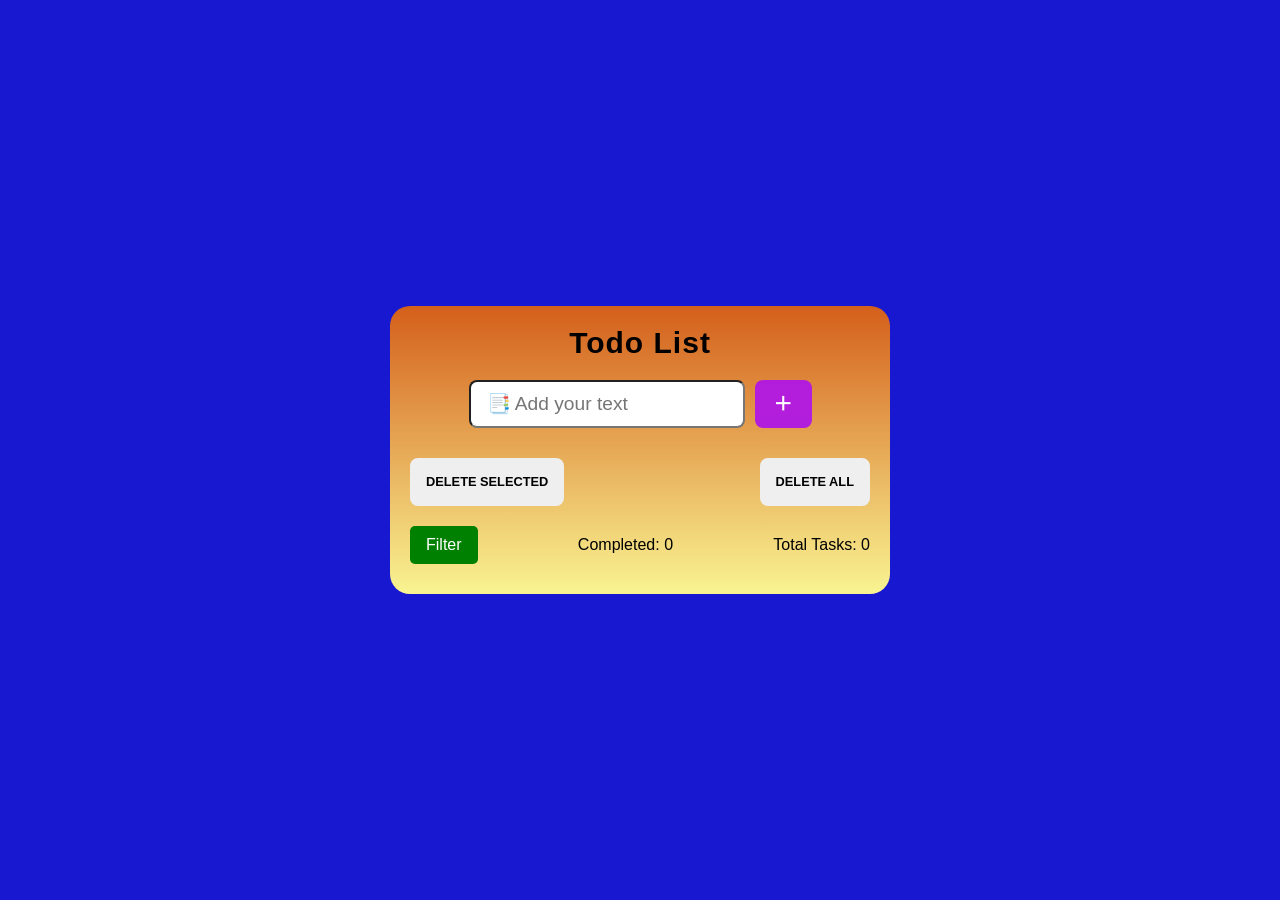
<file: project 2/index.html>
<!DOCTYPE html>
<html lang="en" data-theme="bumblebee">

<head>
    <meta charset="UTF-8">
    <meta http-equiv="X-UA-Compatible" content="IE=edge">
    <meta name="viewport" content="width=device-width, initial-scale=1.0">
    
    <link rel="stylesheet" href="style.css">
  
    <link href='https://unpkg.com/boxicons@2.1.2/css/boxicons.min.css' rel='stylesheet'>
    <link rel="icon" type="image/x-icon" href="to do.png">

    <title>Todolist</title>
</head>

<body>

   
    <div class="container">
       
        <header>
            <h1>Todo List</h1>

            <div class="input-section">
                <input id="todo-input" type="text" placeholder="📑 Add your text"
                    class="input w-full max-w-xs" />
                <button id="add-button" class="btn btn-add ">
                    <i class="bx bx-plus bx-sm"></i>
                </button>
            </div>
        </header>

        

         <div class="todos-filter">

            <button id="delete-selected" class="btn btn-ghost delete-selected-btn">
                delete selected
             </button>
            <button id="delete-all" class="btn btn-ghost delete-all-btn">
                Delete All
            </button> 
        </div> 


        
        <ul id="all-todos" class="todos-list">

        </ul>


        
        <div class="filters">
            <div class="dropdown">
                <button class="dropbtn">Filter</button>
                <div class="dropdown-content">
                    <a href="#" id="all">All</a>
                    <a href="#" id="rem">Pending</a>
                    <a href="#" id="com">Completed</a>
                </div>
            </div>

          
            <div class="completed-task">
                <p>Completed: <span id="c-count">0</span></p>
            </div>
            <div class="remaining-task">
                <p>Total Tasks: <span id="r-count">0</span></p>
            </div>
        </div>
    </div>

    
    <script src="index.js"></script>

</body>

</html>
</file>
<file: project 2/style.css>
@import url('https://fonts.googleapis.com/css2?family=Poppins:wght@200;300;400;500;600;800;900&display=swap');


* {
    margin: 0;
    padding: 0;
    box-sizing: border-box;
    font-family:'Franklin Gothic Medium', 'Arial Narrow', Arial, sans-serif;
}


::-webkit-scrollbar {
    display: none;
}

body{
    position: relative;
    height: 100vh;
    display: flex;
    justify-content: center;
    align-items: center;
    background-color: rgb(24, 24, 208);
}



.container {
     display: flex;
    align-items: center;
    justify-content: center;
    flex-direction: column;
    margin: 0 400px;
    min-width: 500px;
    max-width: 1000px;
    background-image: linear-gradient(rgb(212, 95, 27), rgb(249, 244, 146));
    border-radius: 20px;
    padding: 20px; 


}


.container header {
    display: flex;
    /* justify-content: center; */
    align-items: center;
    flex-direction: column;
    /* width: 100%; */
    margin-bottom: 20px;
}

header h1 {
    font-size: 30px;
    margin-bottom: 10px;
    letter-spacing: 1px;
    /* word-spacing: 5px; */
}




header .input-section {
    width: 100%;
    display: flex;
    flex-direction: row;
    justify-content: space-between;
    align-items: center;
    width: 100%;
    height: 100%;
    flex: 1;
    border: none;
    outline: none;
    background: transparent;
    padding: 10px;
}

.input-section input {
    margin-right: 10px;
    max-width: 100%;
}
.max-w-xs {
    max-width: 20rem;
}
.w-full {
    width: 100%;
}

.input {
    border-radius: 0.5rem;
    height: 3rem;
    border-width: 2px rgb(0, 0, 0) solid;
    flex-shrink: 1;
    padding: 0rem 1rem;
    font-size: 1.2rem;
    line-height: 2;
}



.todos-filter, .filters {
    display: flex;
    justify-content: space-between;
    align-items: center;
    width: 100%;
    height: 100%;
    margin-bottom: 10px;
}
.filters {
  margin-top: 10px;
}


.todos-list {
    display: flex;
    flex-direction: column;
    justify-content: space-between;
    align-items: center;
    min-height: 100%;
    max-height: 54vh;
    overflow-y: scroll;
    width: 100%;
}

.todos-list .todo-item{
    display: flex;
    flex-direction: row;
    justify-content: space-between;
    align-items: center;
    padding: 10px;
    width: 100%;
}

.todo-item{
      background-color: rgb(200, 205, 61);
      border-radius: 12px;
      margin-bottom: 5px;
}

.todo-item p{
    margin-right: 10px;
    font-size: 1.4rem;
}

.todo-item .todo-actions {
    display: flex;
    flex-direction: row;
    align-items: center;
    justify-content: end;
    width: 100%;
    height: 100%;
}

.todo-actions button:not(:last-child){
    margin-right: 10px;
}

.di, .ci{
    pointer-events: none;
}


.line{
    text-decoration: line-through;
}



.btn{
    cursor: pointer;
    user-select: none;
    border: none;
    outline: none;
    text-align: center;
    border-radius: 0.5rem;
    height: 3rem;
    min-height: 3rem;
    text-transform: uppercase;
    border-width:1px;
    animation: button-pop var(--animation-btn,.25s)ease-in-out;
    flex-wrap: wrap;
    flex-shrink: 0;
    justify-content: center;
    align-items: center;
    padding-left: 1rem;
    padding-right: 1rem;
    font-size: .8rem;
    font-weight: 600;
    line-height: 1em;
    text-decoration-line: none;
    transition: .2s all cubic-bezier(.4,0,.2,1);
    display: inline-flex;
}

.btn:hover{
    background-color: rgb(201, 196, 220);
    color: white;
}


.btn-add{
    background-color: rgba(175, 23, 230, 0.938);
    color: white
}
.btn-add:hover{
    background-color: white;
    color:rgb(255, 221, 0);
}

.btn-success{
    opacity: 1;
    background-color:rgb(50, 177, 50);
    color: white
}

.btn-success:hover{
    background-color: white;
    color:rgb(50, 177, 50);
}

.btn-error{
    opacity: 1;
    background-color:rgb(246, 77, 4);
    color: white
}
.btn-error:hover{
    background-color: white;
    color:rgb(246, 77, 4);
}

.dropbtn {
    background-color: green;
    color: white;
    padding: 10px 16px;
    font-size: 16px;
    border: none;
    cursor: pointer;
    border-radius: 5px;
  }
  
  .dropdown {
    position: relative;
    display: inline-block;
  }
  
  .dropdown-content {
    display: none;
    position: absolute;
    background-color: #f9f9f9;
    min-width: 160px;
    box-shadow: 0px 8px 16px 0px rgba(0,0,0,0.2);
    z-index: 1;
  }
  
  .dropdown-content a {
    color: black;
    padding: 12px 16px;
    text-decoration: none;
    display: block;
  }
  
  .dropdown-content a:hover {background-color: #f1f1f1}
  
  .dropdown:hover .dropdown-content {
    display: block;
  }
  
  .dropdown:hover .dropbtn {
    background-color: white;
    color: yellowgreen;
  }




@media only screen and (max-width: 530px) {
    .container {
        margin: 0 20px;
        max-width: 96%;
        min-width: 96%;
    }
}
</file>
